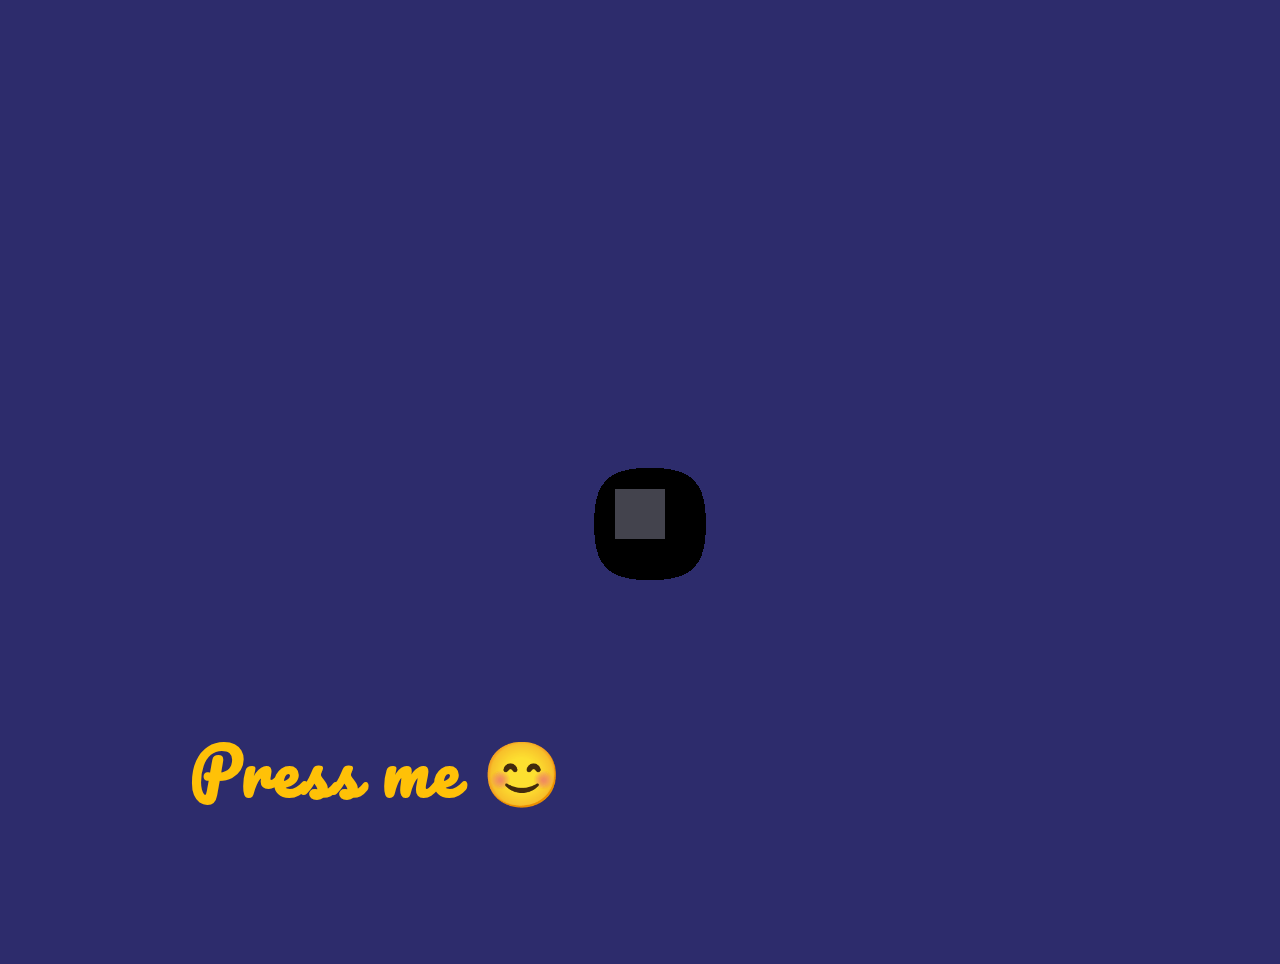
<file: first/index.html>
<!DOCTYPE html>
<html lang="en">

<head>
    <meta charset="UTF-8" />
    <meta name="viewport" content="width=device-width, initial-scale=1.0" />
    <link rel="stylesheet" href="css/style.css">
    <link rel="stylesheet" href="https://cdnjs.cloudflare.com/ajax/libs/font-awesome/6.2.1/css/all.min.css" integrity="sha512-MV7K8+y+gLIBoVD59lQIYicR65iaqukzvf/nwasF0nqhPay5w/9lJmVM2hMDcnK1OnMGCdVK+iQrJ7lzPJQd1w==" crossorigin="anonymous" referrerpolicy="no-referrer"
    />
    <title>Blocks Animate</title>

</head>

<body id="colorBody">
    <div class="container-top">
        <div class="link-bottom">
            <a id='GenerateButton' onclick="generate();">Press me <span>&#128522;</span></a>
        </div>
    </div>


    <script src="https://cdnjs.cloudflare.com/ajax/libs/jquery/3.6.1/jquery.min.js" integrity="sha512-aVKKRRi/Q/YV+4mjoKBsE4x3H+BkegoM/em46NNlCqNTmUYADjBbeNefNxYV7giUp0VxICtqdrbqU7iVaeZNXA==" crossorigin="anonymous" referrerpolicy="no-referrer"></script>


    <script src="js/lib/anime.min.js "></script>
    <script src="js/reload.js "></script>


</body>

</html>

<!-- https://api.github.com/users/KseniiaMarkiv -->
</file>
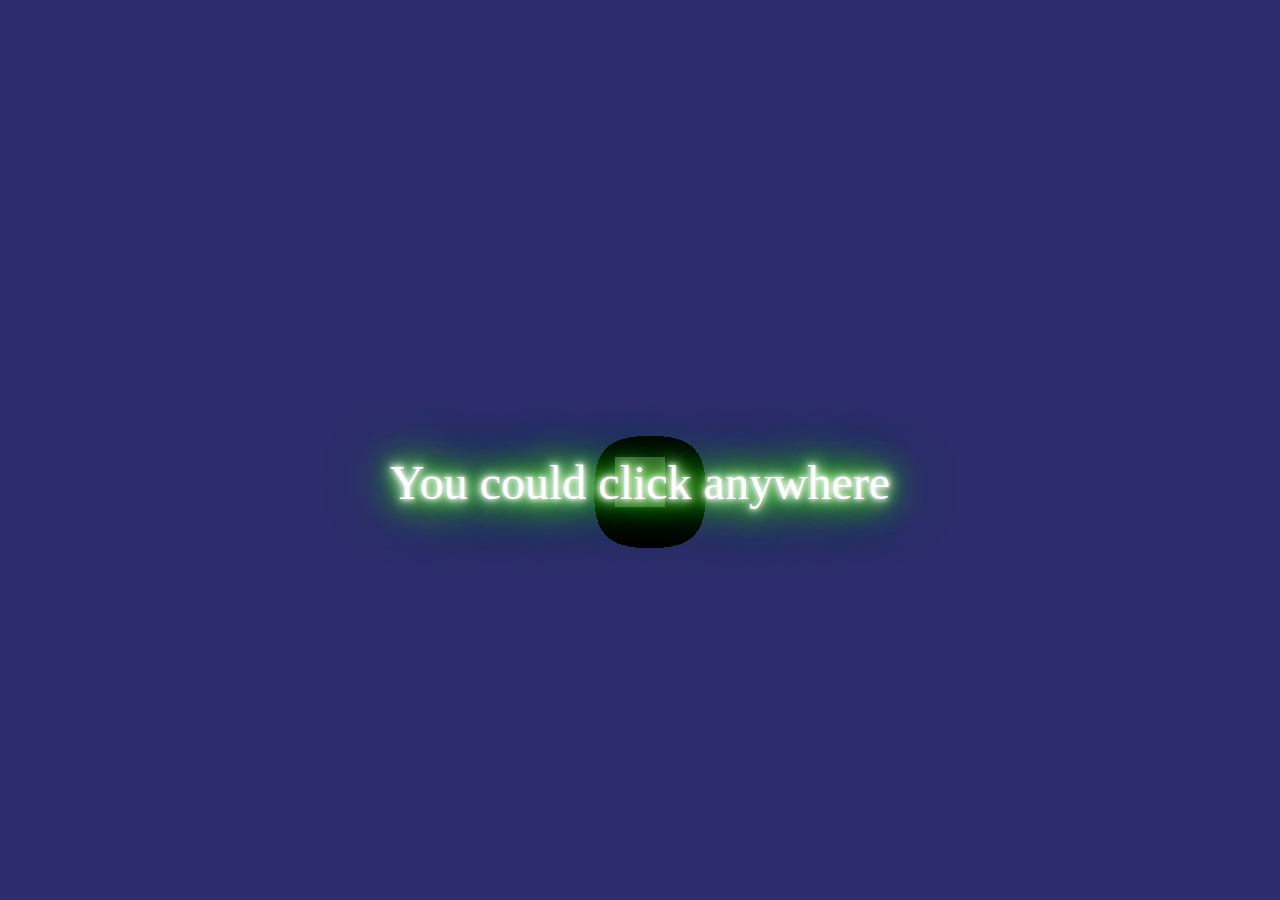
<file: third/index.html>
<!DOCTYPE html>
<html lang="en">

<head>
    <meta charset="UTF-8" />
    <meta name="viewport" content="width=device-width, initial-scale=1.0" />
    <link rel="stylesheet" href="css/style.css">
    <link rel="stylesheet" href="https://cdnjs.cloudflare.com/ajax/libs/font-awesome/6.2.1/css/all.min.css" integrity="sha512-MV7K8+y+gLIBoVD59lQIYicR65iaqukzvf/nwasF0nqhPay5w/9lJmVM2hMDcnK1OnMGCdVK+iQrJ7lzPJQd1w==" crossorigin="anonymous" referrerpolicy="no-referrer"
    />
    <title>Blocks Animate</title>

</head>

<body id="colorBody" onclick="generate();">
    <div class="container-top">
        <p>You could click anywhere</p>
    </div>


    <script src="https://cdnjs.cloudflare.com/ajax/libs/jquery/3.6.1/jquery.min.js" integrity="sha512-aVKKRRi/Q/YV+4mjoKBsE4x3H+BkegoM/em46NNlCqNTmUYADjBbeNefNxYV7giUp0VxICtqdrbqU7iVaeZNXA==" crossorigin="anonymous" referrerpolicy="no-referrer"></script>


    <script src="js/lib/anime.min.js "></script>
    <script src="js/reload.js "></script>


</body>

</html>

<!-- https://api.github.com/users/KseniiaMarkiv -->
</file>
<file: first/css/style.css>
@import url('https://fonts.googleapis.com/css2?family=Pacifico&EB+Garamond:ital@0;1&Dancing+Script&family=Permanent+Marker&family=Poppins&family=Raleway:wght@200;300;500&display=swap');
@import url('https://fonts.googleapis.com/css2?family=Montserrat:ital,wght@0,100;0,200;0,300;0,400;0,500;0,600;0,700;0,800;0,900;1,200;1,400;1,500;1,600;1,700;1,800;1,900&display=swap');
* {
    box-sizing: content-box;
    margin: 0;
    padding: 0;
}

body#colorBody {
    background-color: #2d2c6c;
    display: flex;
    justify-content: center;
    min-height: 100vh;
    overflow: hidden;
}

#GenerateButton {
    position: absolute;
    background-color: transparent;
    /* border: solid 3px #ffc107; */
    color: #ffc107;
    border-radius: 5px;
    width: 490px;
    height: 240px;
    /* -webkit-box-shadow: 2px 5px 16px 0px #0B325E, 2px 5px 16px 0px rgba(255, 255, 255, 0.73);
    box-shadow: 2px 5px 16px 0px #0B325E, 2px 5px 16px 0px rgba(255, 255, 255, 0.73); */
    font-weight: bold;
    font-size: 4rem;
    font-family: "Pacifico";
    letter-spacing: 0.2rem;
    bottom: 10px;
}

.link-bottom {
    position: relative;
    width: 100%;
    height: 100vh;
    display: grid;
}


/* #GenerateButton:hover {
    background-color: #ffc107;
    color: rgba(68, 68, 68, 0.9);
} */


/* animate blocks */

.container-top {
    width: 100vh;
    height: auto;
    display: flex;
    justify-content: center;
    align-items: center;
    padding-top: 4rem;
}

.block {
    position: absolute;
    z-index: -1;
    width: 50px;
    height: 50px;
    background: #fff;
    box-shadow: 10px 10px 30px rgba(0, 0, 0, 0.25);
}

.block:nth-child(3n+2) {
    background: #4443A3;
}

.block:nth-child(3n+3) {
    background: rgba(68, 68, 68, 0.9);
}


/* END animate blocks */
</file>
<file: third/css/style.css>
@import url('https://fonts.googleapis.com/css2?family=Pacifico&EB+Garamond:ital@0;1&Dancing+Script&family=Permanent+Marker&family=Poppins&family=Raleway:wght@200;300;500&display=swap');
@import url('https://fonts.googleapis.com/css2?family=Montserrat:ital,wght@0,100;0,200;0,300;0,400;0,500;0,600;0,700;0,800;0,900;1,200;1,400;1,500;1,600;1,700;1,800;1,900&display=swap');
* {
    box-sizing: content-box;
    margin: 0;
    padding: 0;
}

body#colorBody {
    background-color: #2d2c6c;
    display: flex;
    justify-content: center;
    min-height: 100vh;
    overflow: hidden;
}

p {
    font-size: 3rem;
    color: #FFFFFF;
    text-shadow: 0 0 5px #FFF, 0 0 10px #FFF, 0 0 15px #FFF, 0 0 20px #49ff18, 0 0 30px #49FF18, 0 0 40px #49FF18, 0 0 55px #49FF18, 0 0 75px #49ff18;
}


/* animate blocks */

.container-top {
    width: 100vh;
    height: auto;
    display: flex;
    justify-content: center;
    align-items: center;
    padding-top: 4rem;
}

.block {
    position: absolute;
    z-index: -1;
    width: 50px;
    height: 50px;
    background: #fff;
    box-shadow: 10px 10px 30px rgba(0, 0, 0, 0.25);
}

.block:nth-child(3n+2) {
    background: #4443A3;
}

.block:nth-child(3n+3) {
    background: rgba(68, 68, 68, 0.9);
}


/* END animate blocks */
</file>
